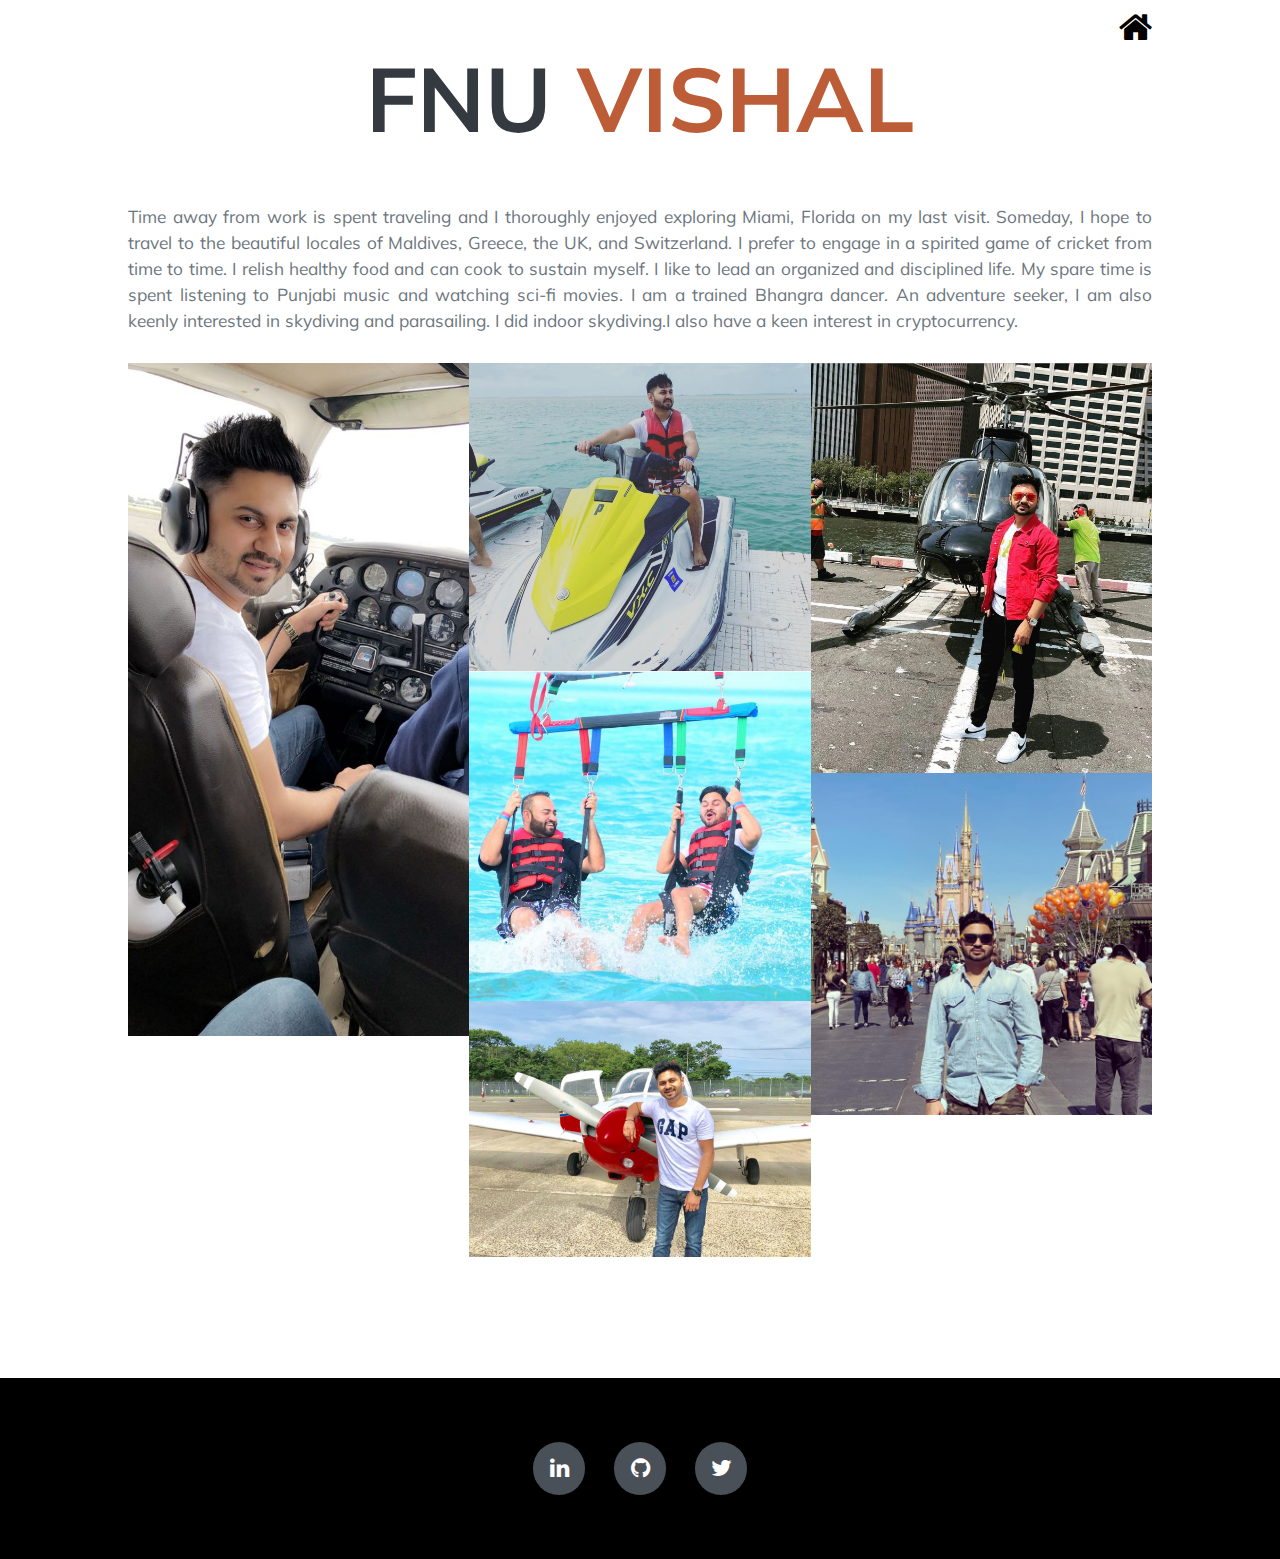
<file: about.html>
<!DOCTYPE html>
<html>
  <title>FNU VISHAL - About me</title>
  <meta charset="UTF-8">
  <meta name="viewport" content="width=device-width, initial-scale=1">
  <link rel="icon" type="image/x-icon" href="assets/img/favicon.ico" />
  <link rel="stylesheet" href="https://www.w3schools.com/w3css/4/w3.css">
  <link rel="stylesheet" href="https://cdnjs.cloudflare.com/ajax/libs/font-awesome/4.7.0/css/font-awesome.min.css">
  <link href="https://fonts.googleapis.com/css?family=Saira+Extra+Condensed:500,700" rel="stylesheet" type="text/css" />
  <link href="https://fonts.googleapis.com/css?family=Muli:400,400i,800,800i" rel="stylesheet" type="text/css" />
  <!-- Core theme CSS (includes Bootstrap)-->
  <link href="css/styles.css" rel="stylesheet" />
  <style>
    body,h1 { font-family: var(--bs-body-font-family);}
    img {margin-bottom: -7px}
    .w3-row-padding img {margin-bottom: 12px}
    body{ padding-left: 0;}
  </style>
<body>

<!-- Sidebar -->
<!-- <nav class="w3-sidebar w3-black w3-animate-top w3-xxlarge" style="display:none;padding-top:150px" id="mySidebar">
  <a href="javascript:void(0)" onclick="w3_close()" class="w3-button w3-black w3-xxlarge w3-padding w3-display-topright" style="padding:6px 24px">
    <i class="fa fa-remove"></i>
  </a>
  <div class="w3-bar-block w3-center">
    <a href="#" class="w3-bar-item w3-button w3-text-grey w3-hover-black">About</a>
    <a href="#" class="w3-bar-item w3-button w3-text-grey w3-hover-black">Photos</a>
    <a href="#" class="w3-bar-item w3-button w3-text-grey w3-hover-black">Shop</a>
    <a href="#" class="w3-bar-item w3-button w3-text-grey w3-hover-black">Contact</a>
  </div>
</nav> -->

<!-- !PAGE CONTENT! -->
<div class="w3-content" style="max-width:80%; ">

<!-- Header -->
<div class="">
<a class="w3-xxlarge w3-white w3-right" style="text-decoration: none;"  target="_blank" href="./index.html"><i class="fa fa-home"></i></a> 
<div class="w3-clear"></div>
<header class="w3-center w3-margin-bottom">
    <h1 class="mb-0">
        FNU
        <span class="text-primary">Vishal</span>
    </h1>
  <p style="margin: 4rem 0 2rem 0 ;font-size: 1.15rem; font-weight: 400;text-align: justify">Time away from work is spent traveling and I thoroughly enjoyed exploring Miami, Florida on my last visit. Someday, I hope to travel to the beautiful locales of Maldives, Greece, the UK, and Switzerland. I prefer to engage in a spirited game of cricket from time to time. I relish healthy food and can cook to sustain myself. I like to lead an organized and disciplined life. My spare time is spent listening to Punjabi music and watching sci-fi movies. I am a trained Bhangra dancer. An adventure seeker, I am also keenly interested in skydiving and parasailing. I did indoor skydiving.I also have a keen interest in cryptocurrency.</p>
  <!-- <p class="w3-padding-16"><button class="w3-button w3-black" onclick="myFunction()">Toggle Grid Padding</button></p> -->
</header>
</div>

<!-- Photo Grid -->
<div class="w3-row" id="myGrid" style="margin-bottom:128px">
  <div class="w3-third">
    <img src="assets/img/img_1.jpeg" style="width:100%">
    
  </div>

  <div class="w3-third">
    <img src="assets/img/img_2.jpeg" style="width:100%">
    <img src="assets/img/img_4.jpeg" style="width:100%">
    <img src="assets/img/img_6.jpeg" style="width:100%">
  </div>

  <div class="w3-third">
    <img src="assets/img/img_3.jpeg" style="width:100%">
    <img src="assets/img/img_5.jpeg" style="width:100%">

  </div>
</div>

<!-- End Page Content -->
</div>
<!-- Footer -->
<footer class=" social-icons w3-container w3-padding-64  w3-center w3-xlarge" style="margin-top:128px ;background-color: black;"> 
    <a class="social-icon" style="text-decoration: none;" href="https://www.linkedin.com/in/fnu-vishal/"><i class="fa fa-linkedin"></i></a>
    <a class="social-icon"style="text-decoration: none;"  href="https://github.com/fnuvishal"><i class="fa fa-github"></i></a>
    <a class="social-icon" style="text-decoration: none;" href="https://twitter.com/vishal_fnu"><i class="fa fa-twitter"></i></a>  
</footer>
 
<script>
// Toggle grid padding
function myFunction() {
  var x = document.getElementById("myGrid");
  if (x.className === "w3-row") {
    x.className = "w3-row-padding";
  } else { 
    x.className = x.className.replace("w3-row-padding", "w3-row");
  }
}

// Open and close sidebar
function w3_open() {
  document.getElementById("mySidebar").style.width = "100%";
  document.getElementById("mySidebar").style.display = "block";
}

function w3_close() {
  document.getElementById("mySidebar").style.display = "none";
}
</script>

</body>
</html>
</file>
